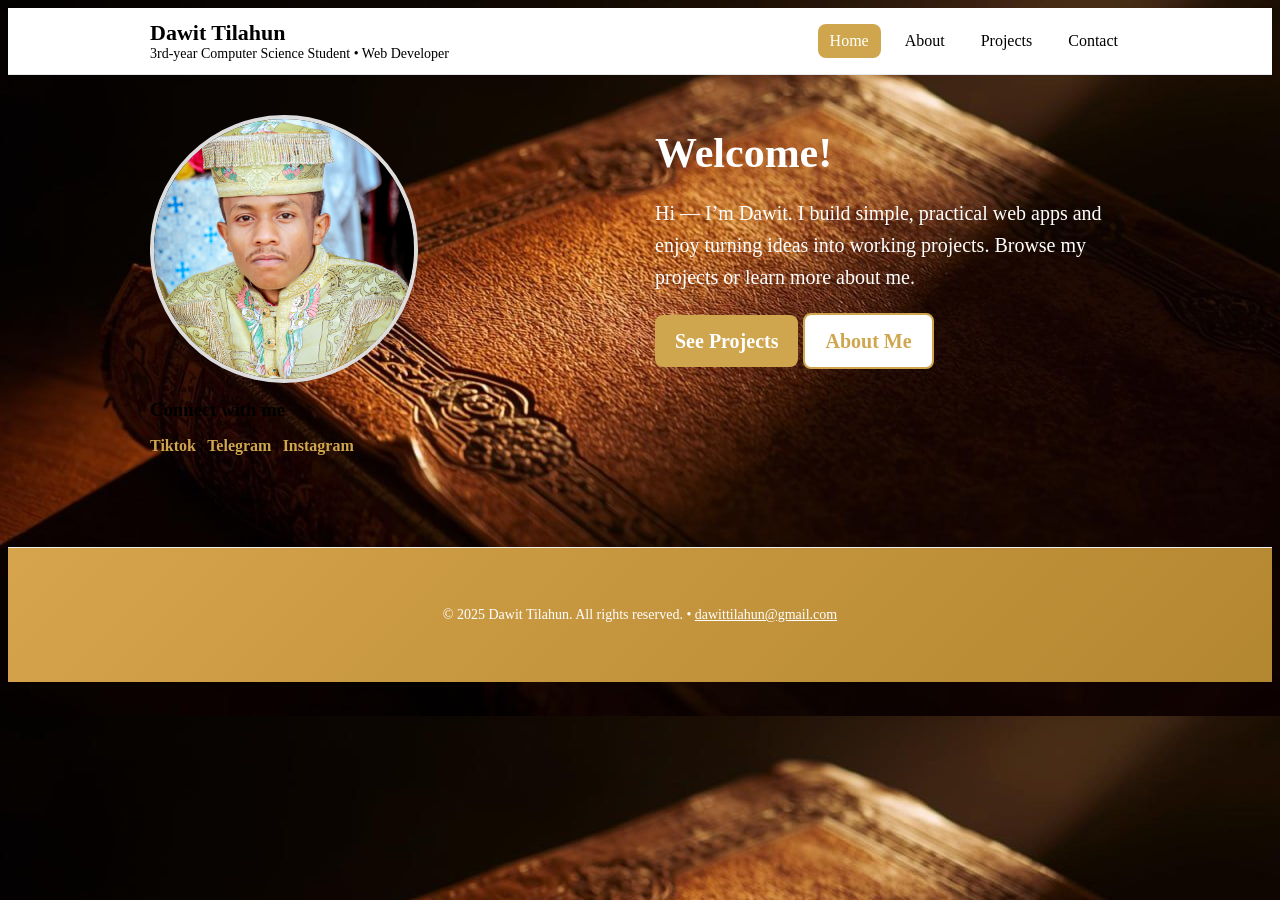
<file: index.html>
<!DOCTYPE html>
<html lang="en">
<head>
  <meta charset="utf-8" />
  <meta name="viewport" content="width=device-width,initial-scale=1" />
  <title>Dawit Tilahun — Home</title>
  <link rel="stylesheet" href="style.css" />
</head>

<body class="page-bg">
  <header class="site-header">
    <div class="container header-inner">
      <div class="brand">
        <h1 class="site-title">Dawit Tilahun</h1>
        <p class="site-sub">3rd-year Computer Science Student • Web Developer</p>
      </div>
      <nav class="navbar">
        <a href="index.html" class="nav-link active">Home</a>
        <a href="about.html" class="nav-link">About</a>
        <a href="projects.html" class="nav-link">Projects</a>
        <a href="contact.html" class="nav-link">Contact</a>
      </nav>
    </div>
  </header>

  <main class="container main-content">
    <section class="hero grid">
      <div class="hero-image">
        <img src="Dave pdg.jpg" alt="Dawit Tilahun" class="profile-img">
      </div>
      <div class="hero-text">
        <h2>Welcome!</h2>
        <p>Hi — I’m Dawit. I build simple, practical web apps and enjoy turning ideas into working projects. Browse my projects or learn more about me.</p>
        <p>
          <a class="btn" href="projects.html">See Projects</a>
          <a class="btn ghost" href="about.html">About Me</a>
        </p>
      </div>
    </section>

    <section class="connect">
      <h3>Connect with me</h3>
      <p class="social-links">
        <a href="https://www.tiktok.com/@dawit_tilahun_5" target="_blank">Tiktok</a> |
        <a href="https://t.me/Dawamarkos13" target="_blank">Telegram</a> |
        <a href="https://www.instagram.com/dawit_tilahun_?igsh=ZmtlYXc5ejBsaTd2&utm_source=qr" target="_blank">Instagram</a>
      </p>
    </section>
  </main>

  <footer>
    <div class="container">
      <p>&copy; 2025 Dawit Tilahun. All rights reserved. • 
        <a href="mailto:dawittilahun@gmail.com">dawittilahun@gmail.com</a>
      </p>
    </div>
  </footer>
</body>
</html>
</file>
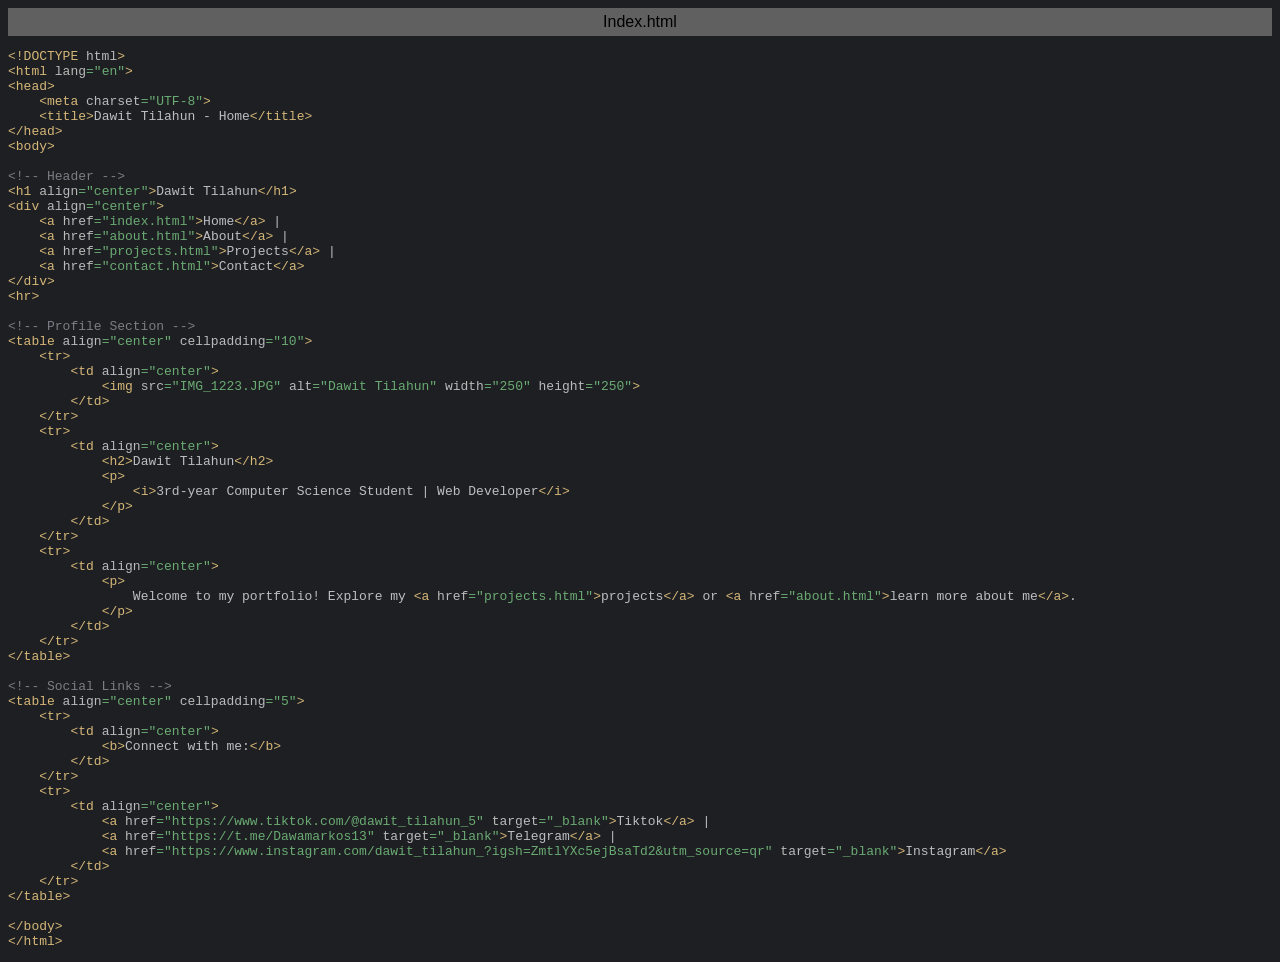
<file: Index.html>
<html>
<head>
<title>Index.html</title>
<meta http-equiv="Content-Type" content="text/html; charset=utf-8">
<style type="text/css">
.s0 { color: #d5b778;}
.s1 { color: #bcbec4;}
.s2 { color: #bababa;}
.s3 { color: #6aab73;}
.s4 { color: #7a7e85;}
</style>
</head>
<body bgcolor="#1e1f22">
<table CELLSPACING=0 CELLPADDING=5 COLS=1 WIDTH="100%" BGCOLOR="#606060" >
<tr><td><center>
<font face="Arial, Helvetica" color="#000000">
Index.html</font>
</center></td></tr></table>
<pre><span class="s0">&lt;!DOCTYPE </span><span class="s2">html</span><span class="s0">&gt;</span>
<span class="s0">&lt;html </span><span class="s2">lang</span><span class="s3">=&quot;en&quot;</span><span class="s0">&gt;</span>
<span class="s0">&lt;head&gt;</span>
    <span class="s0">&lt;meta </span><span class="s2">charset</span><span class="s3">=&quot;UTF-8&quot;</span><span class="s0">&gt;</span>
    <span class="s0">&lt;title&gt;</span><span class="s1">Dawit Tilahun - Home</span><span class="s0">&lt;/title&gt;</span>
<span class="s0">&lt;/head&gt;</span>
<span class="s0">&lt;body&gt;</span>

<span class="s4">&lt;!-- Header --&gt;</span>
<span class="s0">&lt;h1 </span><span class="s2">align</span><span class="s3">=&quot;center&quot;</span><span class="s0">&gt;</span><span class="s1">Dawit Tilahun</span><span class="s0">&lt;/h1&gt;</span>
<span class="s0">&lt;div </span><span class="s2">align</span><span class="s3">=&quot;center&quot;</span><span class="s0">&gt;</span>
    <span class="s0">&lt;a </span><span class="s2">href</span><span class="s3">=&quot;index.html&quot;</span><span class="s0">&gt;</span><span class="s1">Home</span><span class="s0">&lt;/a&gt; </span><span class="s1">|</span>
    <span class="s0">&lt;a </span><span class="s2">href</span><span class="s3">=&quot;about.html&quot;</span><span class="s0">&gt;</span><span class="s1">About</span><span class="s0">&lt;/a&gt; </span><span class="s1">|</span>
    <span class="s0">&lt;a </span><span class="s2">href</span><span class="s3">=&quot;projects.html&quot;</span><span class="s0">&gt;</span><span class="s1">Projects</span><span class="s0">&lt;/a&gt; </span><span class="s1">|</span>
    <span class="s0">&lt;a </span><span class="s2">href</span><span class="s3">=&quot;contact.html&quot;</span><span class="s0">&gt;</span><span class="s1">Contact</span><span class="s0">&lt;/a&gt;</span>
<span class="s0">&lt;/div&gt;</span>
<span class="s0">&lt;hr&gt;</span>

<span class="s4">&lt;!-- Profile Section --&gt;</span>
<span class="s0">&lt;table </span><span class="s2">align</span><span class="s3">=&quot;center&quot; </span><span class="s2">cellpadding</span><span class="s3">=&quot;10&quot;</span><span class="s0">&gt;</span>
    <span class="s0">&lt;tr&gt;</span>
        <span class="s0">&lt;td </span><span class="s2">align</span><span class="s3">=&quot;center&quot;</span><span class="s0">&gt;</span>
            <span class="s0">&lt;img </span><span class="s2">src</span><span class="s3">=&quot;IMG_1223.JPG&quot; </span><span class="s2">alt</span><span class="s3">=&quot;Dawit Tilahun&quot; </span><span class="s2">width</span><span class="s3">=&quot;250&quot; </span><span class="s2">height</span><span class="s3">=&quot;250&quot;</span><span class="s0">&gt;</span>
        <span class="s0">&lt;/td&gt;</span>
    <span class="s0">&lt;/tr&gt;</span>
    <span class="s0">&lt;tr&gt;</span>
        <span class="s0">&lt;td </span><span class="s2">align</span><span class="s3">=&quot;center&quot;</span><span class="s0">&gt;</span>
            <span class="s0">&lt;h2&gt;</span><span class="s1">Dawit Tilahun</span><span class="s0">&lt;/h2&gt;</span>
            <span class="s0">&lt;p&gt;</span>
                <span class="s0">&lt;i&gt;</span><span class="s1">3rd-year Computer Science Student | Web Developer</span><span class="s0">&lt;/i&gt;</span>
            <span class="s0">&lt;/p&gt;</span>
        <span class="s0">&lt;/td&gt;</span>
    <span class="s0">&lt;/tr&gt;</span>
    <span class="s0">&lt;tr&gt;</span>
        <span class="s0">&lt;td </span><span class="s2">align</span><span class="s3">=&quot;center&quot;</span><span class="s0">&gt;</span>
            <span class="s0">&lt;p&gt;</span>
                <span class="s1">Welcome to my portfolio! Explore my </span><span class="s0">&lt;a </span><span class="s2">href</span><span class="s3">=&quot;projects.html&quot;</span><span class="s0">&gt;</span><span class="s1">projects</span><span class="s0">&lt;/a&gt; </span><span class="s1">or </span><span class="s0">&lt;a </span><span class="s2">href</span><span class="s3">=&quot;about.html&quot;</span><span class="s0">&gt;</span><span class="s1">learn more about me</span><span class="s0">&lt;/a&gt;</span><span class="s1">.</span>
            <span class="s0">&lt;/p&gt;</span>
        <span class="s0">&lt;/td&gt;</span>
    <span class="s0">&lt;/tr&gt;</span>
<span class="s0">&lt;/table&gt;</span>

<span class="s4">&lt;!-- Social Links --&gt;</span>
<span class="s0">&lt;table </span><span class="s2">align</span><span class="s3">=&quot;center&quot; </span><span class="s2">cellpadding</span><span class="s3">=&quot;5&quot;</span><span class="s0">&gt;</span>
    <span class="s0">&lt;tr&gt;</span>
        <span class="s0">&lt;td </span><span class="s2">align</span><span class="s3">=&quot;center&quot;</span><span class="s0">&gt;</span>
            <span class="s0">&lt;b&gt;</span><span class="s1">Connect with me:</span><span class="s0">&lt;/b&gt;</span>
        <span class="s0">&lt;/td&gt;</span>
    <span class="s0">&lt;/tr&gt;</span>
    <span class="s0">&lt;tr&gt;</span>
        <span class="s0">&lt;td </span><span class="s2">align</span><span class="s3">=&quot;center&quot;</span><span class="s0">&gt;</span>
            <span class="s0">&lt;a </span><span class="s2">href</span><span class="s3">=&quot;https://www.tiktok.com/@dawit_tilahun_5&quot; </span><span class="s2">target</span><span class="s3">=&quot;_blank&quot;</span><span class="s0">&gt;</span><span class="s1">Tiktok</span><span class="s0">&lt;/a&gt; </span><span class="s1">|</span>
            <span class="s0">&lt;a </span><span class="s2">href</span><span class="s3">=&quot;https://t.me/Dawamarkos13&quot; </span><span class="s2">target</span><span class="s3">=&quot;_blank&quot;</span><span class="s0">&gt;</span><span class="s1">Telegram</span><span class="s0">&lt;/a&gt; </span><span class="s1">|</span>
            <span class="s0">&lt;a </span><span class="s2">href</span><span class="s3">=&quot;https://www.instagram.com/dawit_tilahun_?igsh=ZmtlYXc5ejBsaTd2&amp;utm_source=qr&quot; </span><span class="s2">target</span><span class="s3">=&quot;_blank&quot;</span><span class="s0">&gt;</span><span class="s1">Instagram</span><span class="s0">&lt;/a&gt;</span>
        <span class="s0">&lt;/td&gt;</span>
    <span class="s0">&lt;/tr&gt;</span>
<span class="s0">&lt;/table&gt;</span>

<span class="s0">&lt;/body&gt;</span>
<span class="s0">&lt;/html&gt;</span></pre>
</body>
</html>
</file>
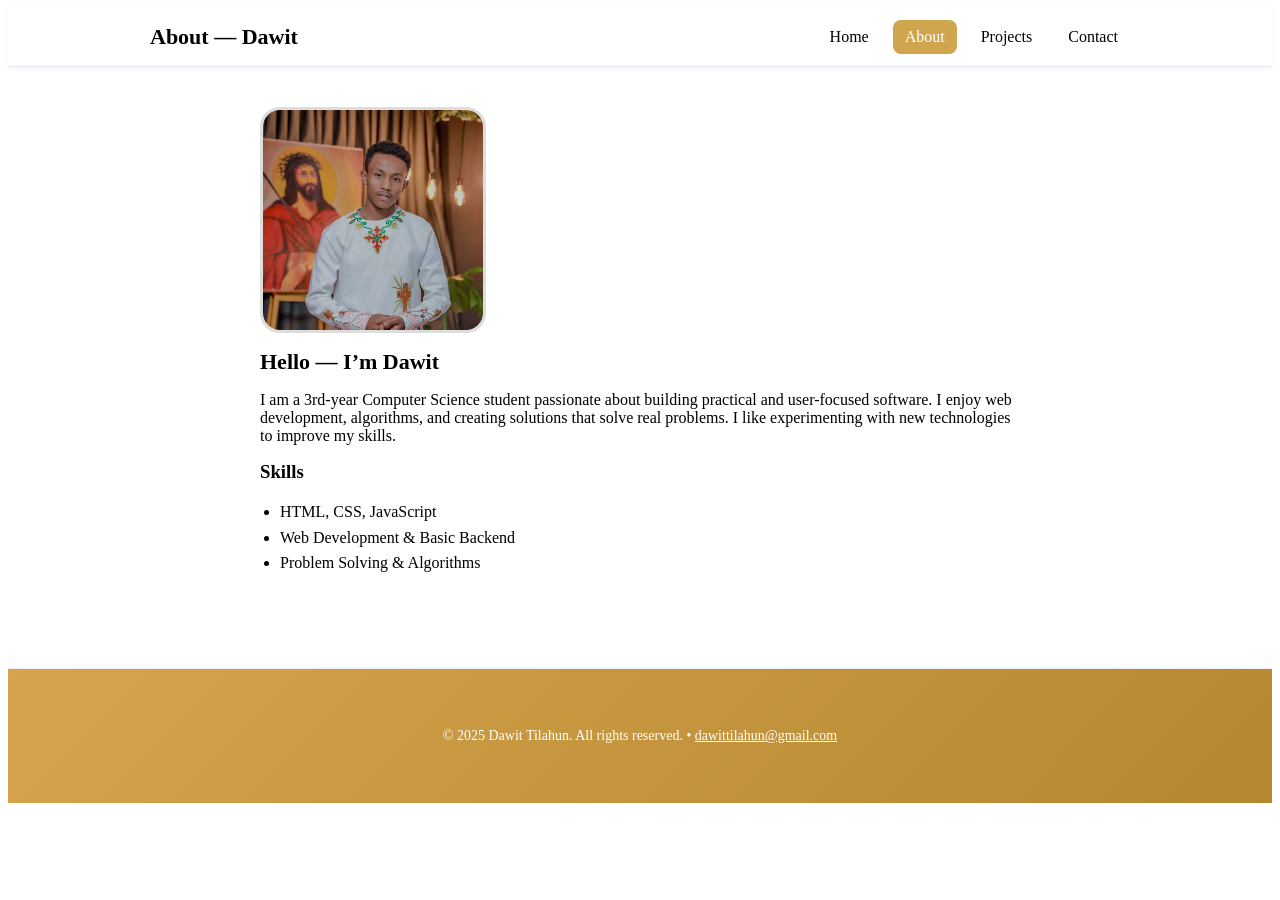
<file: about.html>
<!DOCTYPE html>
<html lang="en">
<head>
  <meta charset="utf-8" />
  <meta name="viewport" content="width=device-width,initial-scale=1" />
  <title>Dawit Tilahun — About</title>
  <link rel="stylesheet" href="style.css" />
</head>
<body>
  <header class="site-header">
    <div class="container header-inner">
      <div class="brand">
        <h1 class="site-title">About — Dawit</h1>
      </div>
      <nav class="navbar">
        <a href="index.html" class="nav-link">Home</a>
        <a href="about.html" class="nav-link active">About</a>
        <a href="projects.html" class="nav-link">Projects</a>
        <a href="contact.html" class="nav-link">Contact</a>
      </nav>
    </div>
  </header>

  <main class="container main-content narrow">
    <section class="profile">
      <img src="DAVEE.jpg" alt="Dawit Tilahun portrait" class="profile-img-large">
      <h2>Hello — I’m Dawit</h2>
      <p>I am a 3rd-year Computer Science student passionate about building practical and user-focused software. I enjoy web development, algorithms, and creating solutions that solve real problems. I like experimenting with new technologies to improve my skills.</p>

      <h3>Skills</h3>
      <ul class="simple-list">
        <li>HTML, CSS, JavaScript</li>
        <li>Web Development & Basic Backend</li>
        <li>Problem Solving & Algorithms</li>
      </ul>
    </section>
  </main>

  <footer>
    <div class="container">
      <p>&copy; 2025 Dawit Tilahun. All rights reserved. • <a href="mailto:dawittilahun@gmail.com">dawittilahun@gmail.com</a></p>
    </div>
  </footer>
</body>
</html>
</file>
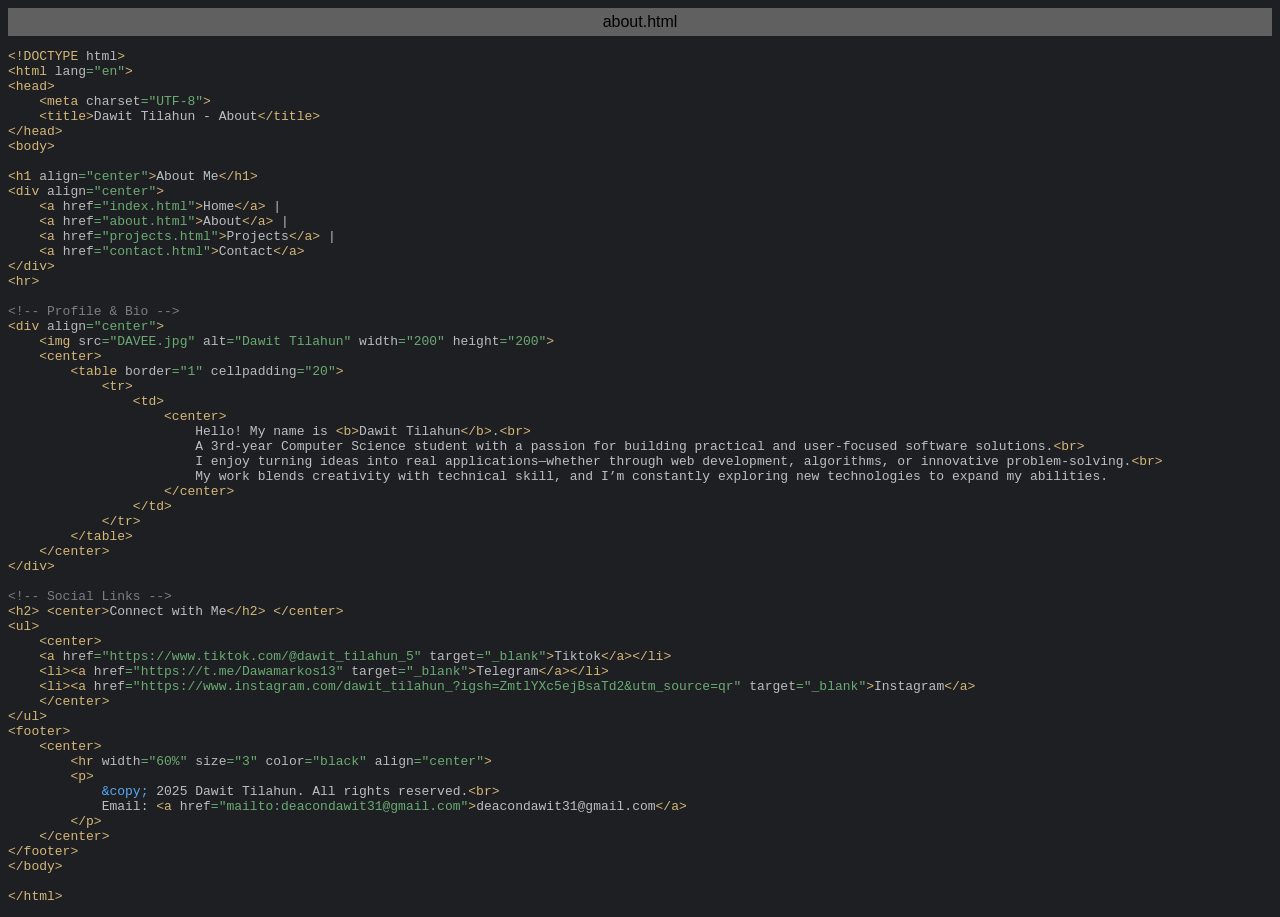
<file: about.html.html>
<html>
<head>
<title>about.html</title>
<meta http-equiv="Content-Type" content="text/html; charset=utf-8">
<style type="text/css">
.s0 { color: #bcbec4;}
.s1 { color: #d5b778;}
.s2 { color: #bababa;}
.s3 { color: #6aab73;}
.s4 { color: #7a7e85;}
.s5 { color: #56a8f5;}
</style>
</head>
<body bgcolor="#1e1f22">
<table CELLSPACING=0 CELLPADDING=5 COLS=1 WIDTH="100%" BGCOLOR="#606060" >
<tr><td><center>
<font face="Arial, Helvetica" color="#000000">
about.html</font>
</center></td></tr></table>
<pre>
<span class="s1">&lt;!DOCTYPE </span><span class="s2">html</span><span class="s1">&gt;</span>
<span class="s1">&lt;html </span><span class="s2">lang</span><span class="s3">=&quot;en&quot;</span><span class="s1">&gt;</span>
<span class="s1">&lt;head&gt;</span>
    <span class="s1">&lt;meta </span><span class="s2">charset</span><span class="s3">=&quot;UTF-8&quot;</span><span class="s1">&gt;</span>
    <span class="s1">&lt;title&gt;</span><span class="s0">Dawit Tilahun - About</span><span class="s1">&lt;/title&gt;</span>
<span class="s1">&lt;/head&gt;</span>
<span class="s1">&lt;body&gt;</span>

<span class="s1">&lt;h1 </span><span class="s2">align</span><span class="s3">=&quot;center&quot;</span><span class="s1">&gt;</span><span class="s0">About Me</span><span class="s1">&lt;/h1&gt;</span>
<span class="s1">&lt;div </span><span class="s2">align</span><span class="s3">=&quot;center&quot;</span><span class="s1">&gt;</span>
    <span class="s1">&lt;a </span><span class="s2">href</span><span class="s3">=&quot;index.html&quot;</span><span class="s1">&gt;</span><span class="s0">Home</span><span class="s1">&lt;/a&gt; </span><span class="s0">|</span>
    <span class="s1">&lt;a </span><span class="s2">href</span><span class="s3">=&quot;about.html&quot;</span><span class="s1">&gt;</span><span class="s0">About</span><span class="s1">&lt;/a&gt; </span><span class="s0">|</span>
    <span class="s1">&lt;a </span><span class="s2">href</span><span class="s3">=&quot;projects.html&quot;</span><span class="s1">&gt;</span><span class="s0">Projects</span><span class="s1">&lt;/a&gt; </span><span class="s0">|</span>
    <span class="s1">&lt;a </span><span class="s2">href</span><span class="s3">=&quot;contact.html&quot;</span><span class="s1">&gt;</span><span class="s0">Contact</span><span class="s1">&lt;/a&gt;</span>
<span class="s1">&lt;/div&gt;</span>
<span class="s1">&lt;hr&gt;</span>

<span class="s4">&lt;!-- Profile &amp; Bio --&gt;</span>
<span class="s1">&lt;div </span><span class="s2">align</span><span class="s3">=&quot;center&quot;</span><span class="s1">&gt;</span>
    <span class="s1">&lt;img </span><span class="s2">src</span><span class="s3">=&quot;DAVEE.jpg&quot; </span><span class="s2">alt</span><span class="s3">=&quot;Dawit Tilahun&quot; </span><span class="s2">width</span><span class="s3">=&quot;200&quot; </span><span class="s2">height</span><span class="s3">=&quot;200&quot;</span><span class="s1">&gt;</span>
    <span class="s1">&lt;center&gt;</span>
        <span class="s1">&lt;table </span><span class="s2">border</span><span class="s3">=&quot;1&quot; </span><span class="s2">cellpadding</span><span class="s3">=&quot;20&quot;</span><span class="s1">&gt;</span>
            <span class="s1">&lt;tr&gt;</span>
                <span class="s1">&lt;td&gt;</span>
                    <span class="s1">&lt;center&gt;</span>
                        <span class="s0">Hello! My name is </span><span class="s1">&lt;b&gt;</span><span class="s0">Dawit Tilahun</span><span class="s1">&lt;/b&gt;</span><span class="s0">.</span><span class="s1">&lt;br&gt;</span>
                        <span class="s0">A 3rd-year Computer Science student with a passion for building practical and user-focused software solutions.</span><span class="s1">&lt;br&gt;</span>
                        <span class="s0">I enjoy turning ideas into real applications—whether through web development, algorithms, or innovative problem-solving.</span><span class="s1">&lt;br&gt;</span>
                        <span class="s0">My work blends creativity with technical skill, and I’m constantly exploring new technologies to expand my abilities.</span>
                    <span class="s1">&lt;/center&gt;</span>
                <span class="s1">&lt;/td&gt;</span>
            <span class="s1">&lt;/tr&gt;</span>
        <span class="s1">&lt;/table&gt;</span>
    <span class="s1">&lt;/center&gt;</span>
<span class="s1">&lt;/div&gt;</span>

<span class="s4">&lt;!-- Social Links --&gt;</span>
<span class="s1">&lt;h2&gt; &lt;center&gt;</span><span class="s0">Connect with Me</span><span class="s1">&lt;/h2&gt; &lt;/center&gt;</span>
<span class="s1">&lt;ul&gt;</span>
    <span class="s1">&lt;center&gt;</span>
    <span class="s1">&lt;a </span><span class="s2">href</span><span class="s3">=&quot;https://www.tiktok.com/@dawit_tilahun_5&quot; </span><span class="s2">target</span><span class="s3">=&quot;_blank&quot;</span><span class="s1">&gt;</span><span class="s0">Tiktok</span><span class="s1">&lt;/a&gt;&lt;/li&gt;</span>
    <span class="s1">&lt;li&gt;&lt;a </span><span class="s2">href</span><span class="s3">=&quot;https://t.me/Dawamarkos13&quot; </span><span class="s2">target</span><span class="s3">=&quot;_blank&quot;</span><span class="s1">&gt;</span><span class="s0">Telegram</span><span class="s1">&lt;/a&gt;&lt;/li&gt;</span>
    <span class="s1">&lt;li&gt;&lt;a </span><span class="s2">href</span><span class="s3">=&quot;https://www.instagram.com/dawit_tilahun_?igsh=ZmtlYXc5ejBsaTd2&amp;utm_source=qr&quot; </span><span class="s2">target</span><span class="s3">=&quot;_blank&quot;</span><span class="s1">&gt;</span><span class="s0">Instagram</span><span class="s1">&lt;/a&gt;</span>
    <span class="s1">&lt;/center&gt;</span>
<span class="s1">&lt;/ul&gt;</span>
<span class="s1">&lt;footer&gt;</span>
    <span class="s1">&lt;center&gt;</span>
        <span class="s1">&lt;hr </span><span class="s2">width</span><span class="s3">=&quot;60%&quot; </span><span class="s2">size</span><span class="s3">=&quot;3&quot; </span><span class="s2">color</span><span class="s3">=&quot;black&quot; </span><span class="s2">align</span><span class="s3">=&quot;center&quot;</span><span class="s1">&gt;</span>
        <span class="s1">&lt;p&gt;</span>
            <span class="s5">&amp;copy; </span><span class="s0">2025 Dawit Tilahun. All rights reserved.</span><span class="s1">&lt;br&gt;</span>
            <span class="s0">Email: </span><span class="s1">&lt;a </span><span class="s2">href</span><span class="s3">=&quot;mailto:deacondawit31@gmail.com&quot;</span><span class="s1">&gt;</span><span class="s0">deacondawit31@gmail.com</span><span class="s1">&lt;/a&gt;</span>
        <span class="s1">&lt;/p&gt;</span>
    <span class="s1">&lt;/center&gt;</span>
<span class="s1">&lt;/footer&gt;</span>
<span class="s1">&lt;/body&gt;</span>

<span class="s1">&lt;/html&gt;</span></pre>
</body>
</html>
</file>
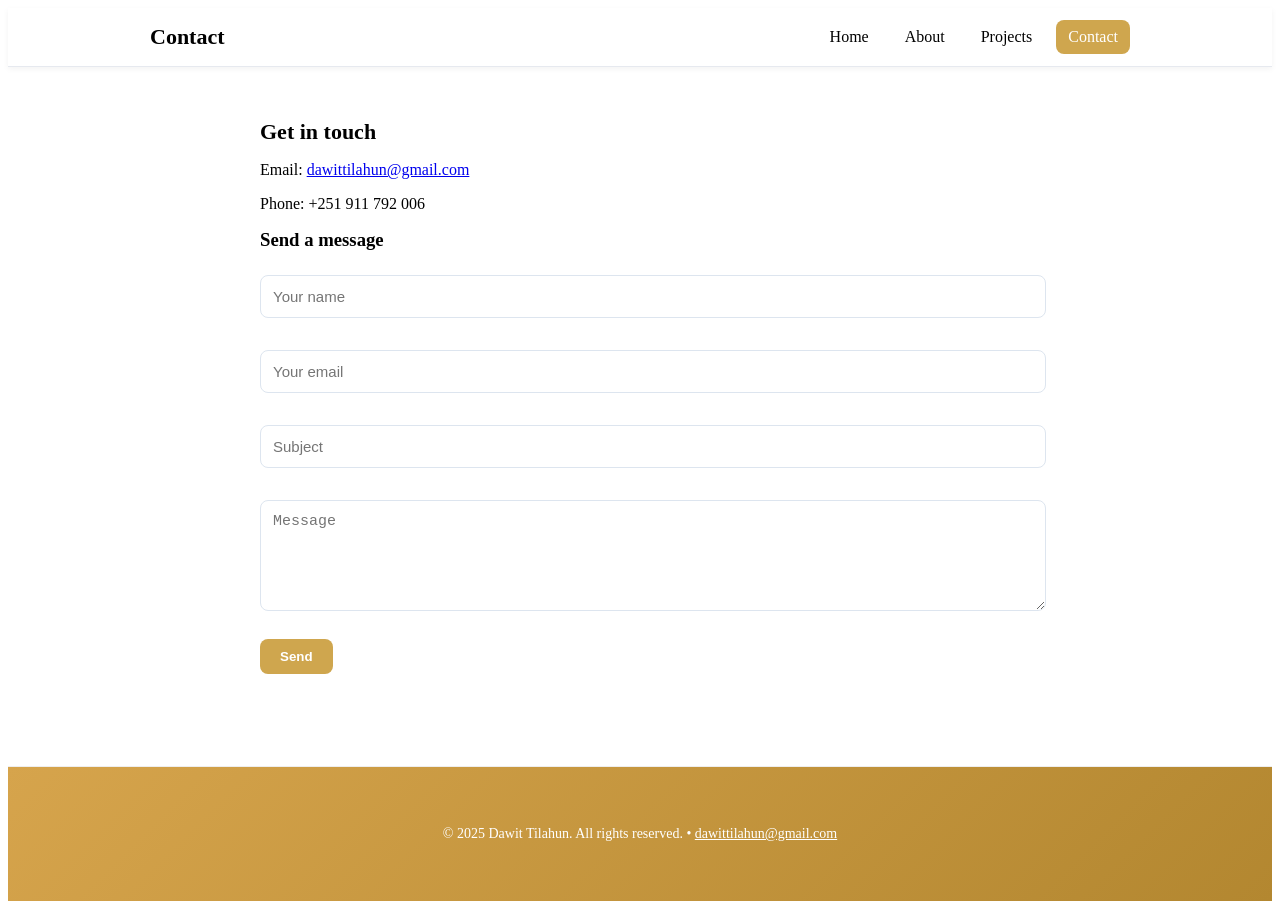
<file: contact.html>
<!DOCTYPE html>
<html lang="en">
<head>
  <meta charset="utf-8" />
  <meta name="viewport" content="width=device-width,initial-scale=1" />
  <title>Dawit Tilahun — Contact</title>
  <link rel="stylesheet" href="style.css" />
</head>
<body>
  <header class="site-header">
    <div class="container header-inner">
      <div class="brand">
        <h1 class="site-title">Contact</h1>
      </div>
      <nav class="navbar">
        <a href="index.html" class="nav-link">Home</a>
        <a href="about.html" class="nav-link">About</a>
        <a href="projects.html" class="nav-link">Projects</a>
        <a href="contact.html" class="nav-link active">Contact</a>
      </nav>
    </div>
  </header>

  <main class="container main-content narrow">
    <section>
      <h2>Get in touch</h2>
      <p>Email: <a href="mailto:dawittilahun@gmail.com">dawittilahun@gmail.com</a></p>
      <p>Phone: +251 911 792 006</p>

      <h3>Send a message</h3>
      <!-- Option: If you want messages to be collected, replace action with your Formspree endpoint -->
      <form action="#" onsubmit="alert('This form is a demo. To receive messages, add a form backend like Formspree.'); return false;">
        <p><input type="text" name="name" placeholder="Your name" required></p>
        <p><input type="email" name="email" placeholder="Your email" required></p>
        <p><input type="text" name="subject" placeholder="Subject"></p>
        <p><textarea name="message" rows="5" placeholder="Message" required></textarea></p>
        <p><button class="btn" type="submit">Send</button></p>
      </form>
    </section>
  </main>

  <footer>
    <div class="container">
      <p>&copy; 2025 Dawit Tilahun. All rights reserved. • <a href="mailto:dawittilahun@gmail.com">dawittilahun@gmail.com</a></p>
    </div>
  </footer>
</body>
</html>
</file>
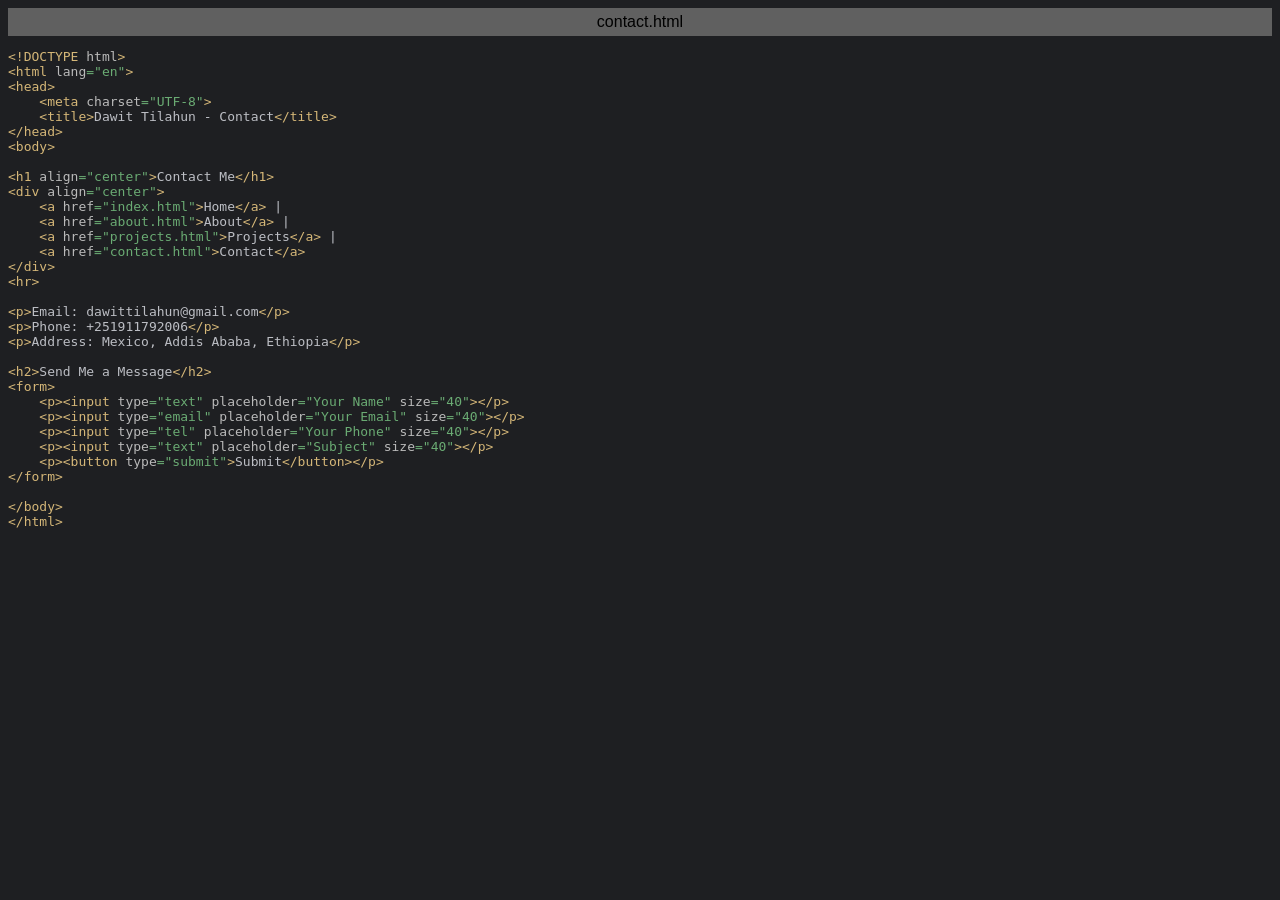
<file: contact.html.html>
<html>
<head>
<title>contact.html</title>
<meta http-equiv="Content-Type" content="text/html; charset=utf-8">
<style type="text/css">
.s0 { color: #d5b778;}
.s1 { color: #bcbec4;}
.s2 { color: #bababa;}
.s3 { color: #6aab73;}
</style>
</head>
<body bgcolor="#1e1f22">
<table CELLSPACING=0 CELLPADDING=5 COLS=1 WIDTH="100%" BGCOLOR="#606060" >
<tr><td><center>
<font face="Arial, Helvetica" color="#000000">
contact.html</font>
</center></td></tr></table>
<pre><span class="s0">&lt;!DOCTYPE </span><span class="s2">html</span><span class="s0">&gt;</span>
<span class="s0">&lt;html </span><span class="s2">lang</span><span class="s3">=&quot;en&quot;</span><span class="s0">&gt;</span>
<span class="s0">&lt;head&gt;</span>
    <span class="s0">&lt;meta </span><span class="s2">charset</span><span class="s3">=&quot;UTF-8&quot;</span><span class="s0">&gt;</span>
    <span class="s0">&lt;title&gt;</span><span class="s1">Dawit Tilahun - Contact</span><span class="s0">&lt;/title&gt;</span>
<span class="s0">&lt;/head&gt;</span>
<span class="s0">&lt;body&gt;</span>

<span class="s0">&lt;h1 </span><span class="s2">align</span><span class="s3">=&quot;center&quot;</span><span class="s0">&gt;</span><span class="s1">Contact Me</span><span class="s0">&lt;/h1&gt;</span>
<span class="s0">&lt;div </span><span class="s2">align</span><span class="s3">=&quot;center&quot;</span><span class="s0">&gt;</span>
    <span class="s0">&lt;a </span><span class="s2">href</span><span class="s3">=&quot;index.html&quot;</span><span class="s0">&gt;</span><span class="s1">Home</span><span class="s0">&lt;/a&gt; </span><span class="s1">|</span>
    <span class="s0">&lt;a </span><span class="s2">href</span><span class="s3">=&quot;about.html&quot;</span><span class="s0">&gt;</span><span class="s1">About</span><span class="s0">&lt;/a&gt; </span><span class="s1">|</span>
    <span class="s0">&lt;a </span><span class="s2">href</span><span class="s3">=&quot;projects.html&quot;</span><span class="s0">&gt;</span><span class="s1">Projects</span><span class="s0">&lt;/a&gt; </span><span class="s1">|</span>
    <span class="s0">&lt;a </span><span class="s2">href</span><span class="s3">=&quot;contact.html&quot;</span><span class="s0">&gt;</span><span class="s1">Contact</span><span class="s0">&lt;/a&gt;</span>
<span class="s0">&lt;/div&gt;</span>
<span class="s0">&lt;hr&gt;</span>

<span class="s0">&lt;p&gt;</span><span class="s1">Email: dawittilahun@gmail.com</span><span class="s0">&lt;/p&gt;</span>
<span class="s0">&lt;p&gt;</span><span class="s1">Phone: +251911792006</span><span class="s0">&lt;/p&gt;</span>
<span class="s0">&lt;p&gt;</span><span class="s1">Address: Mexico, Addis Ababa, Ethiopia</span><span class="s0">&lt;/p&gt;</span>

<span class="s0">&lt;h2&gt;</span><span class="s1">Send Me a Message</span><span class="s0">&lt;/h2&gt;</span>
<span class="s0">&lt;form&gt;</span>
    <span class="s0">&lt;p&gt;&lt;input </span><span class="s2">type</span><span class="s3">=&quot;text&quot; </span><span class="s2">placeholder</span><span class="s3">=&quot;Your Name&quot; </span><span class="s2">size</span><span class="s3">=&quot;40&quot;</span><span class="s0">&gt;&lt;/p&gt;</span>
    <span class="s0">&lt;p&gt;&lt;input </span><span class="s2">type</span><span class="s3">=&quot;email&quot; </span><span class="s2">placeholder</span><span class="s3">=&quot;Your Email&quot; </span><span class="s2">size</span><span class="s3">=&quot;40&quot;</span><span class="s0">&gt;&lt;/p&gt;</span>
    <span class="s0">&lt;p&gt;&lt;input </span><span class="s2">type</span><span class="s3">=&quot;tel&quot; </span><span class="s2">placeholder</span><span class="s3">=&quot;Your Phone&quot; </span><span class="s2">size</span><span class="s3">=&quot;40&quot;</span><span class="s0">&gt;&lt;/p&gt;</span>
    <span class="s0">&lt;p&gt;&lt;input </span><span class="s2">type</span><span class="s3">=&quot;text&quot; </span><span class="s2">placeholder</span><span class="s3">=&quot;Subject&quot; </span><span class="s2">size</span><span class="s3">=&quot;40&quot;</span><span class="s0">&gt;&lt;/p&gt;</span>
    <span class="s0">&lt;p&gt;&lt;button </span><span class="s2">type</span><span class="s3">=&quot;submit&quot;</span><span class="s0">&gt;</span><span class="s1">Submit</span><span class="s0">&lt;/button&gt;&lt;/p&gt;</span>
<span class="s0">&lt;/form&gt;</span>

<span class="s0">&lt;/body&gt;</span>
<span class="s0">&lt;/html&gt;</span></pre>
</body>
</html>
</file>
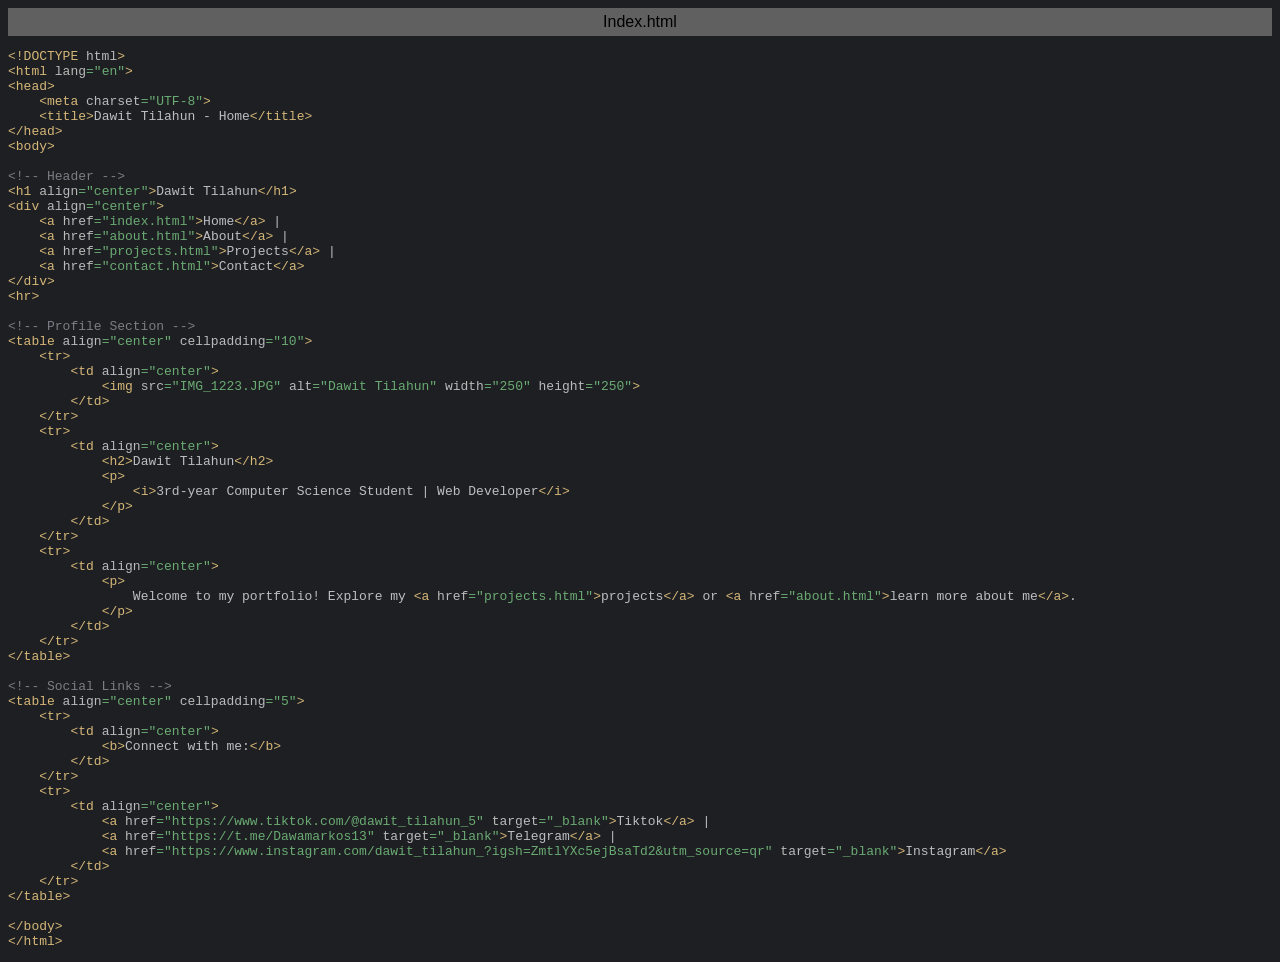
<file: Index.html.html>
<html>
<head>
<title>Index.html</title>
<meta http-equiv="Content-Type" content="text/html; charset=utf-8">
<style type="text/css">
.s0 { color: #d5b778;}
.s1 { color: #bcbec4;}
.s2 { color: #bababa;}
.s3 { color: #6aab73;}
.s4 { color: #7a7e85;}
</style>
</head>
<body bgcolor="#1e1f22">
<table CELLSPACING=0 CELLPADDING=5 COLS=1 WIDTH="100%" BGCOLOR="#606060" >
<tr><td><center>
<font face="Arial, Helvetica" color="#000000">
Index.html</font>
</center></td></tr></table>
<pre><span class="s0">&lt;!DOCTYPE </span><span class="s2">html</span><span class="s0">&gt;</span>
<span class="s0">&lt;html </span><span class="s2">lang</span><span class="s3">=&quot;en&quot;</span><span class="s0">&gt;</span>
<span class="s0">&lt;head&gt;</span>
    <span class="s0">&lt;meta </span><span class="s2">charset</span><span class="s3">=&quot;UTF-8&quot;</span><span class="s0">&gt;</span>
    <span class="s0">&lt;title&gt;</span><span class="s1">Dawit Tilahun - Home</span><span class="s0">&lt;/title&gt;</span>
<span class="s0">&lt;/head&gt;</span>
<span class="s0">&lt;body&gt;</span>

<span class="s4">&lt;!-- Header --&gt;</span>
<span class="s0">&lt;h1 </span><span class="s2">align</span><span class="s3">=&quot;center&quot;</span><span class="s0">&gt;</span><span class="s1">Dawit Tilahun</span><span class="s0">&lt;/h1&gt;</span>
<span class="s0">&lt;div </span><span class="s2">align</span><span class="s3">=&quot;center&quot;</span><span class="s0">&gt;</span>
    <span class="s0">&lt;a </span><span class="s2">href</span><span class="s3">=&quot;index.html&quot;</span><span class="s0">&gt;</span><span class="s1">Home</span><span class="s0">&lt;/a&gt; </span><span class="s1">|</span>
    <span class="s0">&lt;a </span><span class="s2">href</span><span class="s3">=&quot;about.html&quot;</span><span class="s0">&gt;</span><span class="s1">About</span><span class="s0">&lt;/a&gt; </span><span class="s1">|</span>
    <span class="s0">&lt;a </span><span class="s2">href</span><span class="s3">=&quot;projects.html&quot;</span><span class="s0">&gt;</span><span class="s1">Projects</span><span class="s0">&lt;/a&gt; </span><span class="s1">|</span>
    <span class="s0">&lt;a </span><span class="s2">href</span><span class="s3">=&quot;contact.html&quot;</span><span class="s0">&gt;</span><span class="s1">Contact</span><span class="s0">&lt;/a&gt;</span>
<span class="s0">&lt;/div&gt;</span>
<span class="s0">&lt;hr&gt;</span>

<span class="s4">&lt;!-- Profile Section --&gt;</span>
<span class="s0">&lt;table </span><span class="s2">align</span><span class="s3">=&quot;center&quot; </span><span class="s2">cellpadding</span><span class="s3">=&quot;10&quot;</span><span class="s0">&gt;</span>
    <span class="s0">&lt;tr&gt;</span>
        <span class="s0">&lt;td </span><span class="s2">align</span><span class="s3">=&quot;center&quot;</span><span class="s0">&gt;</span>
            <span class="s0">&lt;img </span><span class="s2">src</span><span class="s3">=&quot;IMG_1223.JPG&quot; </span><span class="s2">alt</span><span class="s3">=&quot;Dawit Tilahun&quot; </span><span class="s2">width</span><span class="s3">=&quot;250&quot; </span><span class="s2">height</span><span class="s3">=&quot;250&quot;</span><span class="s0">&gt;</span>
        <span class="s0">&lt;/td&gt;</span>
    <span class="s0">&lt;/tr&gt;</span>
    <span class="s0">&lt;tr&gt;</span>
        <span class="s0">&lt;td </span><span class="s2">align</span><span class="s3">=&quot;center&quot;</span><span class="s0">&gt;</span>
            <span class="s0">&lt;h2&gt;</span><span class="s1">Dawit Tilahun</span><span class="s0">&lt;/h2&gt;</span>
            <span class="s0">&lt;p&gt;</span>
                <span class="s0">&lt;i&gt;</span><span class="s1">3rd-year Computer Science Student | Web Developer</span><span class="s0">&lt;/i&gt;</span>
            <span class="s0">&lt;/p&gt;</span>
        <span class="s0">&lt;/td&gt;</span>
    <span class="s0">&lt;/tr&gt;</span>
    <span class="s0">&lt;tr&gt;</span>
        <span class="s0">&lt;td </span><span class="s2">align</span><span class="s3">=&quot;center&quot;</span><span class="s0">&gt;</span>
            <span class="s0">&lt;p&gt;</span>
                <span class="s1">Welcome to my portfolio! Explore my </span><span class="s0">&lt;a </span><span class="s2">href</span><span class="s3">=&quot;projects.html&quot;</span><span class="s0">&gt;</span><span class="s1">projects</span><span class="s0">&lt;/a&gt; </span><span class="s1">or </span><span class="s0">&lt;a </span><span class="s2">href</span><span class="s3">=&quot;about.html&quot;</span><span class="s0">&gt;</span><span class="s1">learn more about me</span><span class="s0">&lt;/a&gt;</span><span class="s1">.</span>
            <span class="s0">&lt;/p&gt;</span>
        <span class="s0">&lt;/td&gt;</span>
    <span class="s0">&lt;/tr&gt;</span>
<span class="s0">&lt;/table&gt;</span>

<span class="s4">&lt;!-- Social Links --&gt;</span>
<span class="s0">&lt;table </span><span class="s2">align</span><span class="s3">=&quot;center&quot; </span><span class="s2">cellpadding</span><span class="s3">=&quot;5&quot;</span><span class="s0">&gt;</span>
    <span class="s0">&lt;tr&gt;</span>
        <span class="s0">&lt;td </span><span class="s2">align</span><span class="s3">=&quot;center&quot;</span><span class="s0">&gt;</span>
            <span class="s0">&lt;b&gt;</span><span class="s1">Connect with me:</span><span class="s0">&lt;/b&gt;</span>
        <span class="s0">&lt;/td&gt;</span>
    <span class="s0">&lt;/tr&gt;</span>
    <span class="s0">&lt;tr&gt;</span>
        <span class="s0">&lt;td </span><span class="s2">align</span><span class="s3">=&quot;center&quot;</span><span class="s0">&gt;</span>
            <span class="s0">&lt;a </span><span class="s2">href</span><span class="s3">=&quot;https://www.tiktok.com/@dawit_tilahun_5&quot; </span><span class="s2">target</span><span class="s3">=&quot;_blank&quot;</span><span class="s0">&gt;</span><span class="s1">Tiktok</span><span class="s0">&lt;/a&gt; </span><span class="s1">|</span>
            <span class="s0">&lt;a </span><span class="s2">href</span><span class="s3">=&quot;https://t.me/Dawamarkos13&quot; </span><span class="s2">target</span><span class="s3">=&quot;_blank&quot;</span><span class="s0">&gt;</span><span class="s1">Telegram</span><span class="s0">&lt;/a&gt; </span><span class="s1">|</span>
            <span class="s0">&lt;a </span><span class="s2">href</span><span class="s3">=&quot;https://www.instagram.com/dawit_tilahun_?igsh=ZmtlYXc5ejBsaTd2&amp;utm_source=qr&quot; </span><span class="s2">target</span><span class="s3">=&quot;_blank&quot;</span><span class="s0">&gt;</span><span class="s1">Instagram</span><span class="s0">&lt;/a&gt;</span>
        <span class="s0">&lt;/td&gt;</span>
    <span class="s0">&lt;/tr&gt;</span>
<span class="s0">&lt;/table&gt;</span>

<span class="s0">&lt;/body&gt;</span>
<span class="s0">&lt;/html&gt;</span></pre>
</body>
</html>
</file>
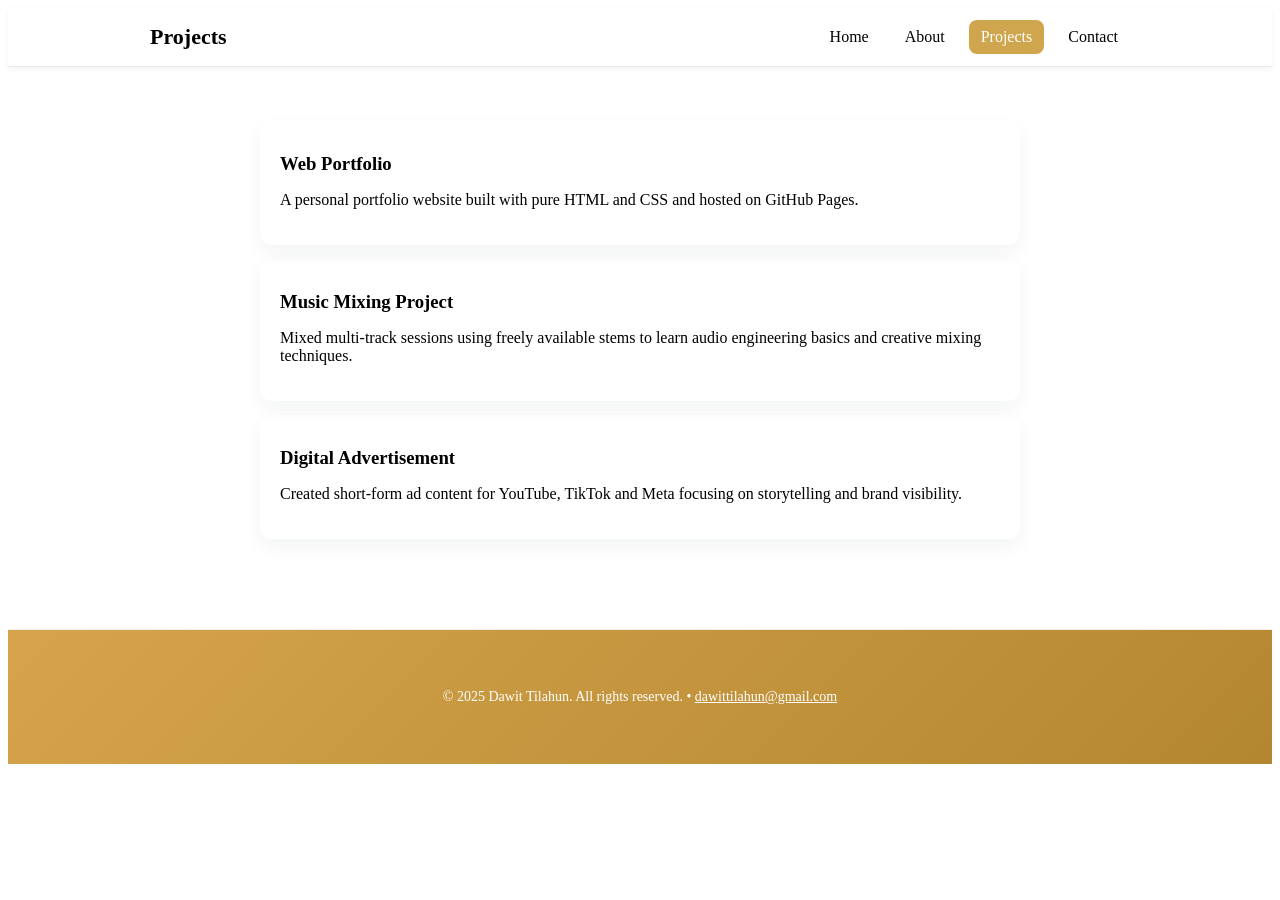
<file: projects.html>
<!DOCTYPE html>
<html lang="en">
<head>
  <meta charset="utf-8" />
  <meta name="viewport" content="width=device-width,initial-scale=1" />
  <title>Dawit Tilahun — Projects</title>
  <link rel="stylesheet" href="style.css" />
</head>
<body>
  <header class="site-header">
    <div class="container header-inner">
      <div class="brand">
        <h1 class="site-title">Projects</h1>
      </div>
      <nav class="navbar">
        <a href="index.html" class="nav-link">Home</a>
        <a href="about.html" class="nav-link">About</a>
        <a href="projects.html" class="nav-link active">Projects</a>
        <a href="contact.html" class="nav-link">Contact</a>
      </nav>
    </div>
  </header>

  <main class="container main-content narrow">
    <section>
      <article class="card">
        <h3>Web Portfolio</h3>
        <p>A personal portfolio website built with pure HTML and CSS and hosted on GitHub Pages.</p>
      </article>

      <article class="card">
        <h3>Music Mixing Project</h3>
        <p>Mixed multi-track sessions using freely available stems to learn audio engineering basics and creative mixing techniques.</p>
      </article>

      <article class="card">
        <h3>Digital Advertisement</h3>
        <p>Created short-form ad content for YouTube, TikTok and Meta focusing on storytelling and brand visibility.</p>
      </article>
    </section>
  </main>

  <footer>
    <div class="container">
      <p>&copy; 2025 Dawit Tilahun. All rights reserved. • <a href="mailto:dawittilahun@gmail.com">dawittilahun@gmail.com</a></p>
    </div>
  </footer>
</body>
</html>
</file>
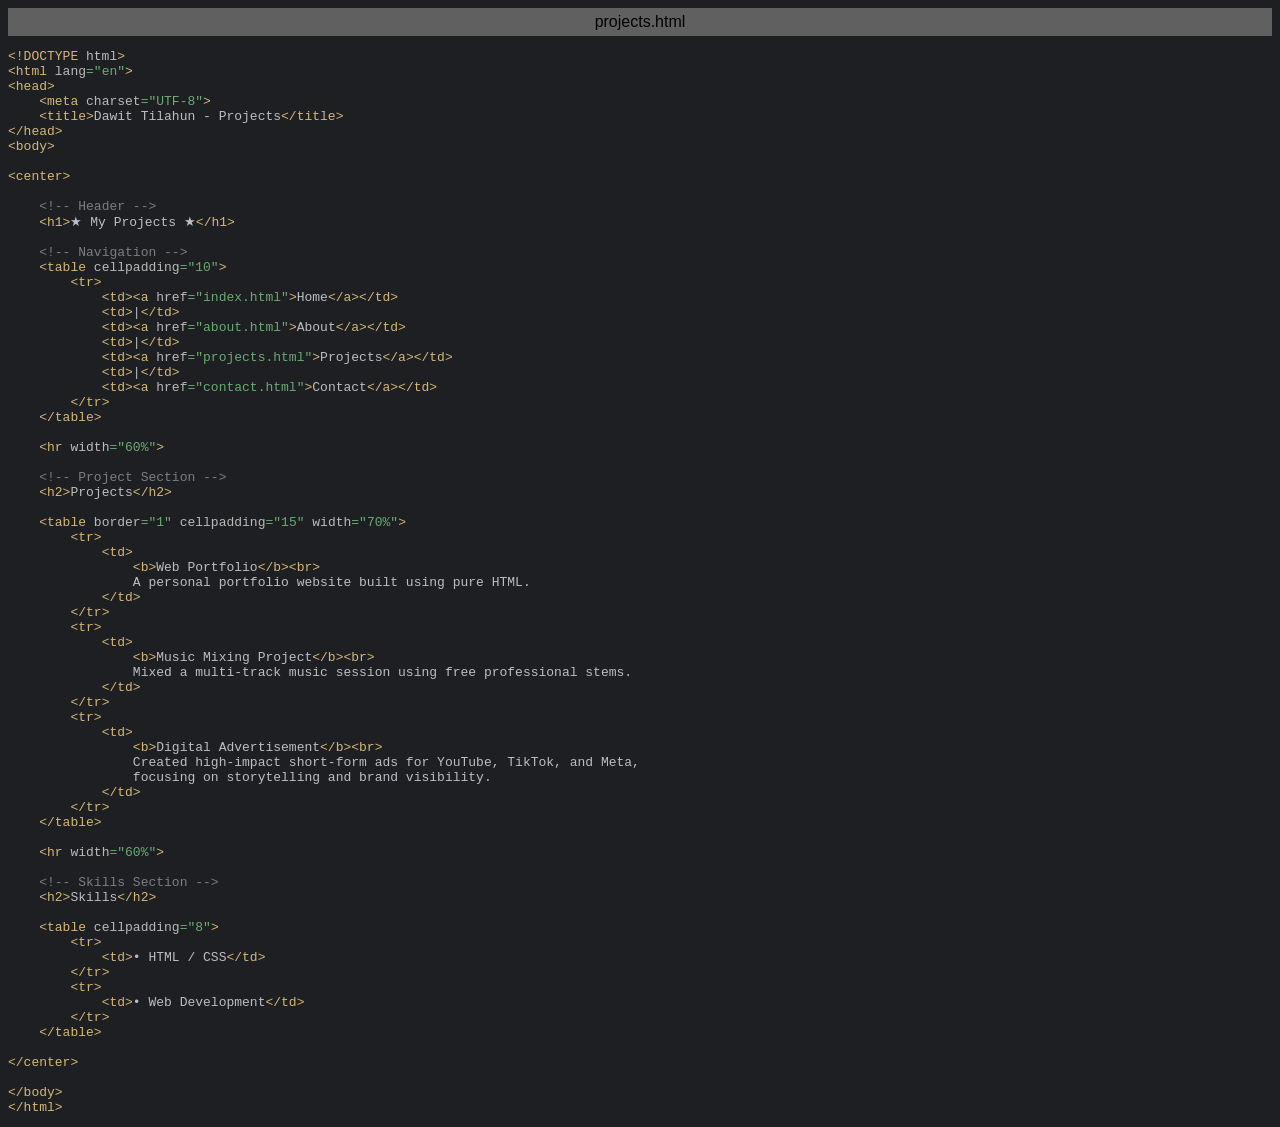
<file: projects.html.html>
<html>
<head>
<title>projects.html</title>
<meta http-equiv="Content-Type" content="text/html; charset=utf-8">
<style type="text/css">
.s0 { color: #d5b778;}
.s1 { color: #bcbec4;}
.s2 { color: #bababa;}
.s3 { color: #6aab73;}
.s4 { color: #7a7e85;}
</style>
</head>
<body bgcolor="#1e1f22">
<table CELLSPACING=0 CELLPADDING=5 COLS=1 WIDTH="100%" BGCOLOR="#606060" >
<tr><td><center>
<font face="Arial, Helvetica" color="#000000">
projects.html</font>
</center></td></tr></table>
<pre><span class="s0">&lt;!DOCTYPE </span><span class="s2">html</span><span class="s0">&gt;</span>
<span class="s0">&lt;html </span><span class="s2">lang</span><span class="s3">=&quot;en&quot;</span><span class="s0">&gt;</span>
<span class="s0">&lt;head&gt;</span>
    <span class="s0">&lt;meta </span><span class="s2">charset</span><span class="s3">=&quot;UTF-8&quot;</span><span class="s0">&gt;</span>
    <span class="s0">&lt;title&gt;</span><span class="s1">Dawit Tilahun - Projects</span><span class="s0">&lt;/title&gt;</span>
<span class="s0">&lt;/head&gt;</span>
<span class="s0">&lt;body&gt;</span>

<span class="s0">&lt;center&gt;</span>

    <span class="s4">&lt;!-- Header --&gt;</span>
    <span class="s0">&lt;h1&gt;</span><span class="s1">★ My Projects ★</span><span class="s0">&lt;/h1&gt;</span>

    <span class="s4">&lt;!-- Navigation --&gt;</span>
    <span class="s0">&lt;table </span><span class="s2">cellpadding</span><span class="s3">=&quot;10&quot;</span><span class="s0">&gt;</span>
        <span class="s0">&lt;tr&gt;</span>
            <span class="s0">&lt;td&gt;&lt;a </span><span class="s2">href</span><span class="s3">=&quot;index.html&quot;</span><span class="s0">&gt;</span><span class="s1">Home</span><span class="s0">&lt;/a&gt;&lt;/td&gt;</span>
            <span class="s0">&lt;td&gt;</span><span class="s1">|</span><span class="s0">&lt;/td&gt;</span>
            <span class="s0">&lt;td&gt;&lt;a </span><span class="s2">href</span><span class="s3">=&quot;about.html&quot;</span><span class="s0">&gt;</span><span class="s1">About</span><span class="s0">&lt;/a&gt;&lt;/td&gt;</span>
            <span class="s0">&lt;td&gt;</span><span class="s1">|</span><span class="s0">&lt;/td&gt;</span>
            <span class="s0">&lt;td&gt;&lt;a </span><span class="s2">href</span><span class="s3">=&quot;projects.html&quot;</span><span class="s0">&gt;</span><span class="s1">Projects</span><span class="s0">&lt;/a&gt;&lt;/td&gt;</span>
            <span class="s0">&lt;td&gt;</span><span class="s1">|</span><span class="s0">&lt;/td&gt;</span>
            <span class="s0">&lt;td&gt;&lt;a </span><span class="s2">href</span><span class="s3">=&quot;contact.html&quot;</span><span class="s0">&gt;</span><span class="s1">Contact</span><span class="s0">&lt;/a&gt;&lt;/td&gt;</span>
        <span class="s0">&lt;/tr&gt;</span>
    <span class="s0">&lt;/table&gt;</span>

    <span class="s0">&lt;hr </span><span class="s2">width</span><span class="s3">=&quot;60%&quot;</span><span class="s0">&gt;</span>

    <span class="s4">&lt;!-- Project Section --&gt;</span>
    <span class="s0">&lt;h2&gt;</span><span class="s1">Projects</span><span class="s0">&lt;/h2&gt;</span>

    <span class="s0">&lt;table </span><span class="s2">border</span><span class="s3">=&quot;1&quot; </span><span class="s2">cellpadding</span><span class="s3">=&quot;15&quot; </span><span class="s2">width</span><span class="s3">=&quot;70%&quot;</span><span class="s0">&gt;</span>
        <span class="s0">&lt;tr&gt;</span>
            <span class="s0">&lt;td&gt;</span>
                <span class="s0">&lt;b&gt;</span><span class="s1">Web Portfolio</span><span class="s0">&lt;/b&gt;&lt;br&gt;</span>
                <span class="s1">A personal portfolio website built using pure HTML.</span>
            <span class="s0">&lt;/td&gt;</span>
        <span class="s0">&lt;/tr&gt;</span>
        <span class="s0">&lt;tr&gt;</span>
            <span class="s0">&lt;td&gt;</span>
                <span class="s0">&lt;b&gt;</span><span class="s1">Music Mixing Project</span><span class="s0">&lt;/b&gt;&lt;br&gt;</span>
                <span class="s1">Mixed a multi-track music session using free professional stems.</span>
            <span class="s0">&lt;/td&gt;</span>
        <span class="s0">&lt;/tr&gt;</span>
        <span class="s0">&lt;tr&gt;</span>
            <span class="s0">&lt;td&gt;</span>
                <span class="s0">&lt;b&gt;</span><span class="s1">Digital Advertisement</span><span class="s0">&lt;/b&gt;&lt;br&gt;</span>
                <span class="s1">Created high-impact short-form ads for YouTube, TikTok, and Meta,</span>
                <span class="s1">focusing on storytelling and brand visibility.</span>
            <span class="s0">&lt;/td&gt;</span>
        <span class="s0">&lt;/tr&gt;</span>
    <span class="s0">&lt;/table&gt;</span>

    <span class="s0">&lt;hr </span><span class="s2">width</span><span class="s3">=&quot;60%&quot;</span><span class="s0">&gt;</span>

    <span class="s4">&lt;!-- Skills Section --&gt;</span>
    <span class="s0">&lt;h2&gt;</span><span class="s1">Skills</span><span class="s0">&lt;/h2&gt;</span>

    <span class="s0">&lt;table </span><span class="s2">cellpadding</span><span class="s3">=&quot;8&quot;</span><span class="s0">&gt;</span>
        <span class="s0">&lt;tr&gt;</span>
            <span class="s0">&lt;td&gt;</span><span class="s1">• HTML / CSS</span><span class="s0">&lt;/td&gt;</span>
        <span class="s0">&lt;/tr&gt;</span>
        <span class="s0">&lt;tr&gt;</span>
            <span class="s0">&lt;td&gt;</span><span class="s1">• Web Development</span><span class="s0">&lt;/td&gt;</span>
        <span class="s0">&lt;/tr&gt;</span>
    <span class="s0">&lt;/table&gt;</span>

<span class="s0">&lt;/center&gt;</span>

<span class="s0">&lt;/body&gt;</span>
<span class="s0">&lt;/html&gt;</span></pre>
</body>
</html>
</file>
<file: style.css>
@import url('https://fonts.googleapis.com/css2?family=Poppins:wght@400;500;700&display=swap');

/* Reset + Base */
:root{
--accent:#cfa64e;         /* gold */
  --accent-hover:#a88333;   /* darker gold *
  --bg:#f6f8fb;
  --card:#fff;
  --text:#212121;
  --muted:#6b6b6b;
}
*{box-sizing:border-box;}
html,body{margin:0;padding:0;font-family:'Poppins',sans-serif;scroll-behavior:smooth;}
body{background:var(--bg);color:var(--text);line-height:1.6;}

/* Container */
.container{max-width:980px;margin:0 auto;padding:20px;}

/* Header */
.site-header{
  background:#fff;
  border-bottom:1px solid #e6e9ef;
  position:sticky;
  top:0;
  z-index:50;
  box-shadow:0 2px 6px rgba(0,0,0,0.05);
}
.header-inner{
  display:flex;
  align-items:center;
  justify-content:space-between;
  gap:20px;
  flex-wrap:wrap;
  padding:12px 0;
}
.brand .site-title{margin:0;font-size:22px;font-weight:700;}
.brand .site-sub{margin:0;font-size:14px;color:var(--muted);}

.navbar{display:flex;gap:12px;flex-wrap:wrap;}
.navbar .nav-link{
  color:var(--text);
  text-decoration:none;
  padding:8px 12px;
  border-radius:8px;
  font-weight:500;
  transition:0.3s;
}
.navbar .nav-link:hover{background:var(--accent);color:#fff;}
.navbar .nav-link.active{background:var(--accent);color:#fff;}

/* Main Content */
.main-content{padding:40px 0;}

/* Grid */
.grid{display:grid;grid-template-columns:1fr 1fr;gap:30px;align-items:center;animation:fadeIn 1s ease;}
@media (max-width:720px){.grid{grid-template-columns:1fr;text-align:center;}}

/* Hero Text */
.hero-text h2{margin-bottom:12px;font-size:28px;}
.hero-text p{margin-bottom:16px;font-size:16px;color:var(--muted);}

/* Buttons */
.btn{
  display:inline-block;padding:10px 20px;border-radius:8px;
  background:var(--accent);color:#fff;text-decoration:none;font-weight:700;transition:0.3s;
}
.btn:hover{background:var(--accent-hover);transform:translateY(-2px);}
.btn.ghost{background:#fff;border:2px solid var(--accent);color:var(--accent);}
.btn.ghost:hover{background:var(--accent);color:#fff;transform:translateY(-2px);}

/* Profile Images */
.profile-img{width:260px;height:260px;object-fit:cover;border-radius:50%;border:4px solid #ddd;transition:0.5s;}
.profile-img:hover{transform:scale(1.05);}
.profile-img-large{width:220px;height:220px;object-fit:cover;border-radius:20px;border:3px solid #ddd;}

/* HERO BACKGROUND IMAGE (NEW) */
.hero-bg {
  position: relative;
  background: url("your-image.jpg") center/cover no-repeat;
  padding: 60px 30px;
  border-radius: 20px;
  overflow: hidden;
}

/* Dark overlay */
.hero-bg::before {
  content: "";
  position: absolute;
  top: 0; 
  left: 0;
  width: 100%;
  height: 100%;
  background: rgba(0,0,0,0.45);
  z-index: 0;
}

/* Bring content above overlay */
.hero-bg > * {
  position: relative;
  z-index: 1;
}

/* Text readability on hero bg */
.hero-bg .hero-text h2 {
  color: #fff;
}

.hero-bg .hero-text p {
  color: #e0e0e0;
}

/* Sections */
h1,h2,h3{margin:12px 0;}
h2{font-size:22px;}
.card{
  background:var(--card);
  padding:20px;
  border-radius:12px;
  margin:14px 0;
  box-shadow:0 8px 20px rgba(22,30,50,0.05);
  transition:0.3s;
}
.card:hover{transform:translateY(-3px);box-shadow:0 12px 24px rgba(22,30,50,0.08);}
.narrow{max-width:760px;margin:auto;}
.simple-list{padding-left:20px;line-height:1.6;}

/* Social Links */
.social-links a{
  text-decoration:none;
  color:var(--accent);
  font-weight:600;
  transition:0.3s;
}
.social-links a:hover{color:var(--accent-hover);}

/* Forms */
form input, form textarea{
  width:100%;
  padding:12px;
  border-radius:8px;
  border:1px solid #dde5ef;
  margin:8px 0;
  font-size:15px;
  transition:0.3s;
}
form input:focus, form textarea:focus{border-color:var(--accent);outline:none;}
form button{
  padding:10px 18px;
  border-radius:8px;
  border:0;
  background:var(--accent);
  color:#fff;
  font-weight:700;
  cursor:pointer;
  transition:0.3s;
}
form button:hover{background:var(--accent-hover);transform:translateY(-2px);}


/* Footer */
footer{
  margin-top:36px;
  padding:25px 0;
  background:linear-gradient(135deg,#d6a44c,#b38730);
  color:#fff;
  border-top:1px solid #eee;
  text-align:center;
  font-size:14px;
  transition:0.3s;
}

footer a{
  color:#fff;
  text-decoration:underline;
}

footer a:hover{
  color:#f2efe7;
}
/* Animations */
@keyframes fadeIn{0%{opacity:0;transform:translateY(20px);}100%{opacity:1;transform:translateY(0);}}
.page-bg {
  background-image: url("it related.jpg") !important;
}
  background-size: cover;
  background-position: center;
  background-repeat: no-repeat;
  background-attachment: fixed; /*  parallax  */
} 
.page-bg .hero-text h2 {
  font-size: 42px;   /* heading */
  font-weight: 700;
  color: #fff !important;
}

.page-bg .hero-text p {
  font-size: 20px;   /*  paragraph text */
  color: #fff !important;
  line-height: 1.6;
}
</file>
